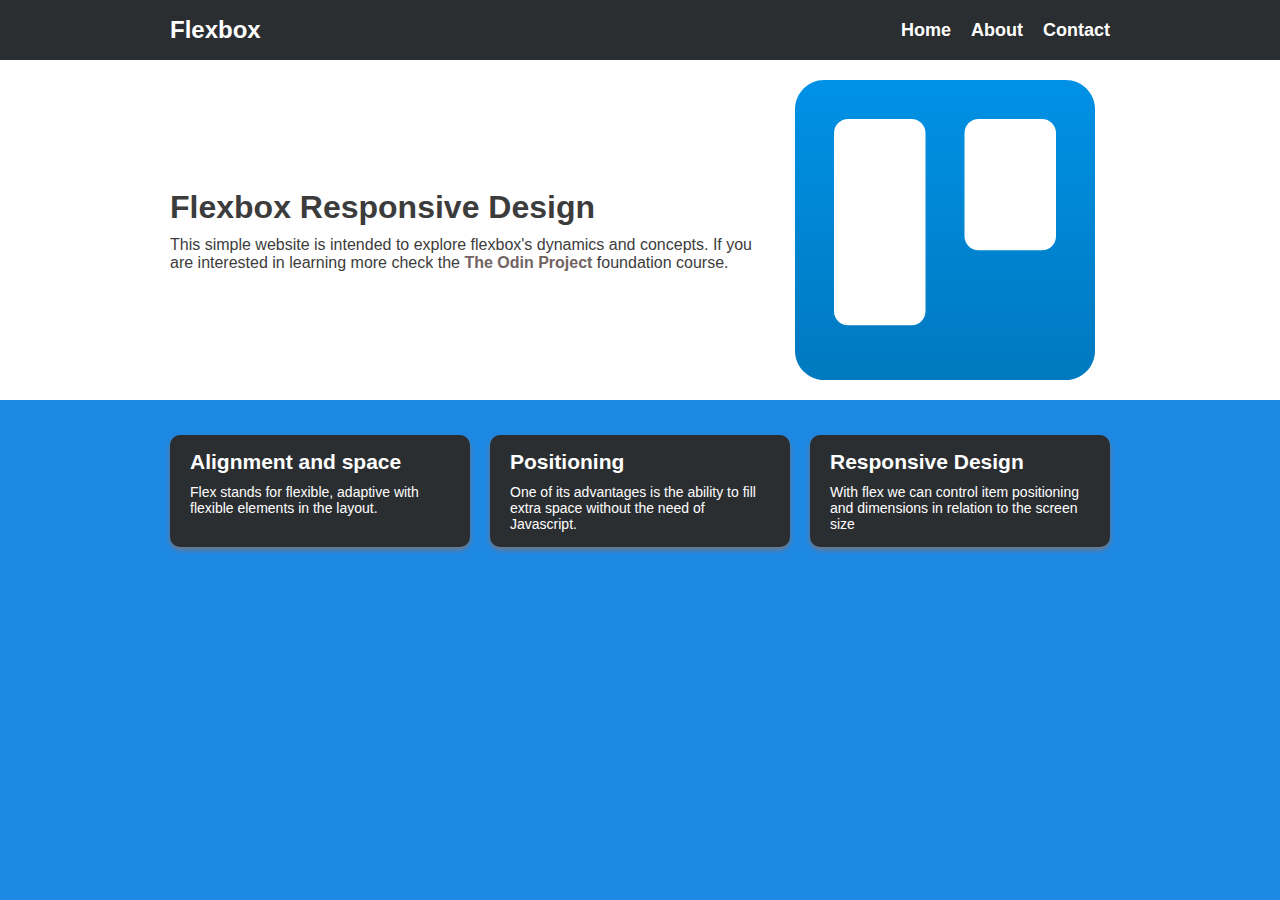
<file: flex-loyout/index.html>
<!DOCTYPE html>
<html lang="en">
    <head>
        <meta charset="UTF-8">
        <meta http-equiv="X-UA-Compatible"
        content="IE-edge">
        <meta name="viewport"
        content="width=device-width, initial-scale=1.0">
        <link rel="stylesheet" href="styles.css">
        <title>CSS Flexbox</title>
    </head>
    <body>
        <nav class="navbar">
            <div class="container">
                <div class="logo">Flexbox</div>
                <ul>
                    <li><a href="#">Home</a></li>
                    <li><a href="#">About</a></li>
                    <li><a href="#">Contact</a></li>
                </ul>
            </div>
        </nav>
        <main class="hero">
            <div class="container">
                <div>
                    <h1>Flexbox Responsive Design</h1>
                    <p>This simple website is intended to explore 
                        flexbox's dynamics and concepts. If you are interested in learning more check the  
                        <a href="https://www.theodinproject.com/">The Odin Project </a> foundation course.
                    </p>
                </div>
                <img src="icon.svg" alt="Geometric icon shape">
            </div>
        </main>
        <section class="section">
            <div class="container">
                <div class="box first-box">
                    <h2>Alignment and space</h2>
                    <p>Flex stands for flexible, adaptive with flexible elements in the layout. </p>
                </div>
                <div class="box second-box">
                    <h2>Positioning</h2>
                    <p>One of its advantages is the ability to fill extra space without the need of Javascript.</p>
                </div>
                <div class="box third-box">
                    <h2>Responsive Design</h2>
                    <p>With flex we can control item positioning and dimensions in relation to the screen size</p>
                </div>
            </div>
        </section>
    </body>
</html>
</file>
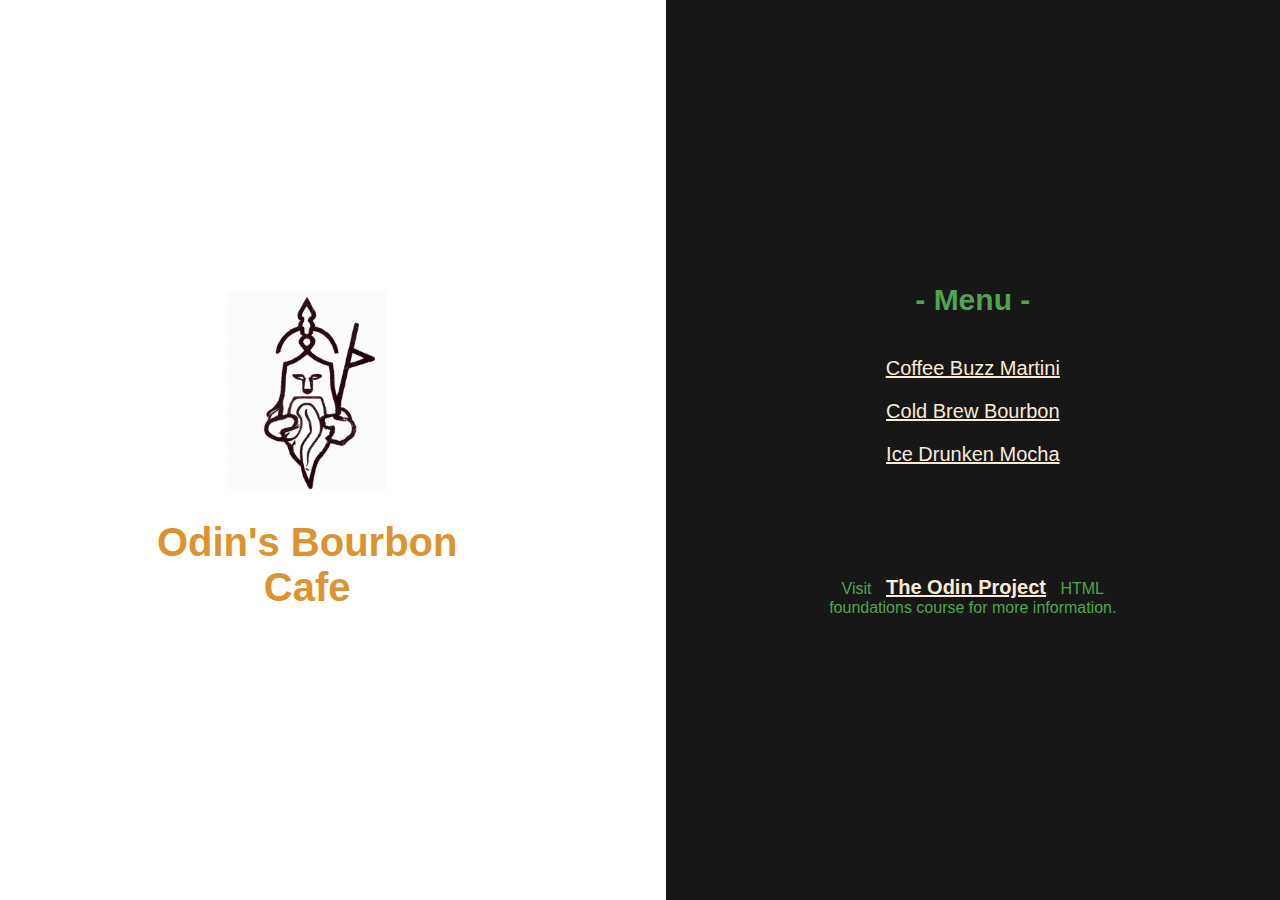
<file: odin-cafe/index.html>
<!DOCTYPE html>
<html lang="en">
<head>
    <meta charset="utf-8">
    <title>Bourbon Café</title>
    <link rel="stylesheet" href="styles.css">
</head>
<body>
    <div class="split left">

            <figure class="h_center">
                <img class="main" src="logo.png" alt="Odin enjoying a fresh cup coffee & rum">
                <figcaption><h1>Odin's Bourbon Cafe</h1></figcaption>                  
            </figure>
    </div>
    
    <div class="split right">
        <section class="h_center">
            <h2>- Menu -</h2>
                <ul>
                    <li><a href="recipes/coffee_buzz_martini.html">Coffee Buzz Martini</a></li>
                    <li><a href="recipes/could_brew_bourbon.html">Cold Brew Bourbon</a></li>
                    <li><a href="recipes/ice_drunken_mocha.html">Ice Drunken Mocha</a></li>
                </ul>

            <p>Visit <a href="https://www.theodinproject.com/paths/foundations/courses/foundations">
                <strong>The Odin Project</strong></a> HTML foundations course for more information.</p>
        </section>
    </div>
</body>
</html>
</file>
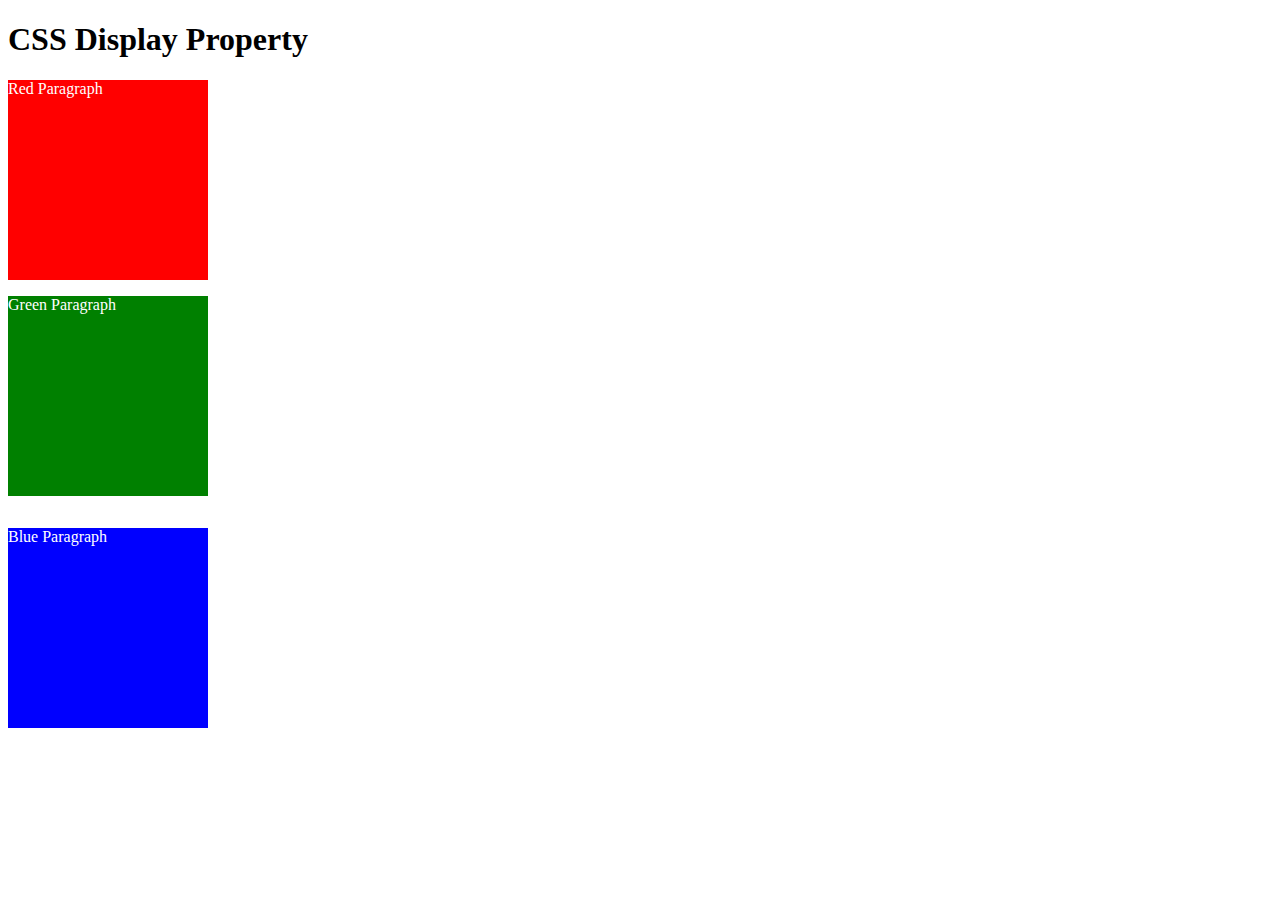
<file: css_foundations/css-display/index.html>
<!DOCTYPE html>
<html>

<!-- 
  TODO
1. By changing only the display property of the CSS make all 3 squares line up horizontally like in goal1 image.
2. Change only the display property to make all 3 squares line up vertically like in goal2 image. 
-->

<head>
  <title>CSS Display Property Example</title>
  <style>
    p {
      color: white;
    }

    .red {
      display: block;
      width: 200px;
      height: 200px;
      background-color: red;
    }

    .green {
      display: block;
      width: 200px;
      height: 200px;
      background-color: green;
    }

    .blue {
      display: inline-block;
      width: 200px;
      height: 200px;
      background-color: blue;
    }
  </style>
</head>


<body>
  <h1>CSS Display Property</h1>
  <p class="red">Red Paragraph </p>
  <p class="green">Green Paragraph</p>
  <p class="blue">Blue Paragraph</p>
</body>

</html>
</file>
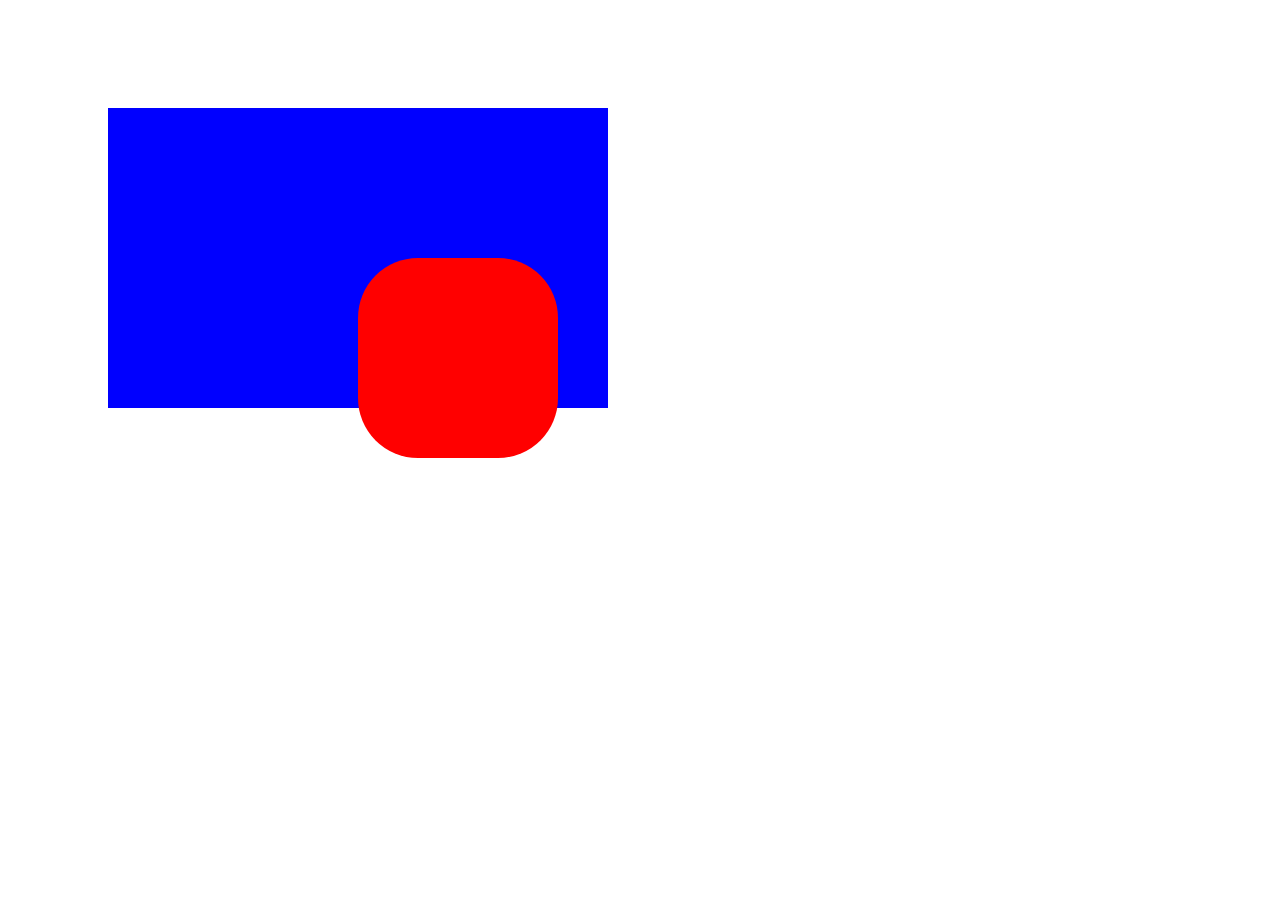
<file: css_foundations/css-positioning/index.html>
<!DOCTYPE html>
<html>

<head>
  <title>CSS Positioning Exercise</title>
  <style>
    /* Write your code here */
    .blue-box{
      background-color: blue;
      width: 500px;
      height: 300px;
      position: relative;
      left: 100px;
      top: 100px;
    }
    .red-circle {
      background-color: red;
      width: 200px;
      height: 200px;
      border-radius: 30%;
      position: absolute;
      left: 250px;
      top: 150px;
    }
  </style>
</head>

<body>
  <div class="blue-box">
    <div class="red-circle">
    </div>
  </div>

</body>

</html>
</file>
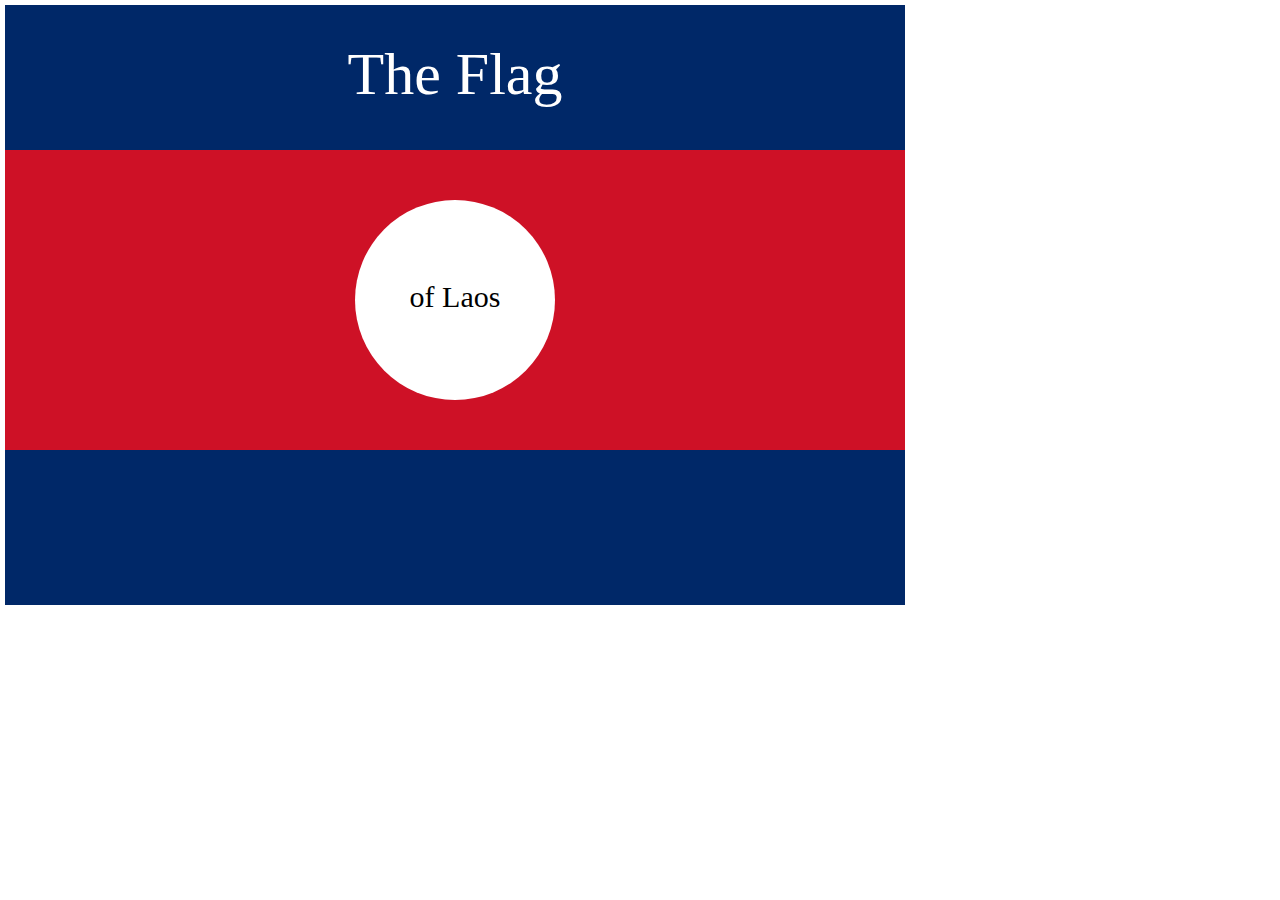
<file: css_foundations/flag-project/index.html>
<!DOCTYPE html>
<html lang="en">

<head>
  <meta charset="UTF-8">
  <title>CSS Flag Project</title>
  <link rel="stylesheet" href="style.css">
</head>

<!-- 
  IMPORTANT! Do not change any HTML
Hint 1: The flag is 900px by 600px and the circle is 200px by 200px.
Hint 2: You can use CSS inspection to get the colors from
https://appbrewery.github.io/flag-of-laos/
-->

<body>
  <div class="flag">
    <p>The Flag</p>
    <div>
      <div>
        <p>of Laos</p>
      </div>
    </div>
  </div>
</body>

</html>
</file>
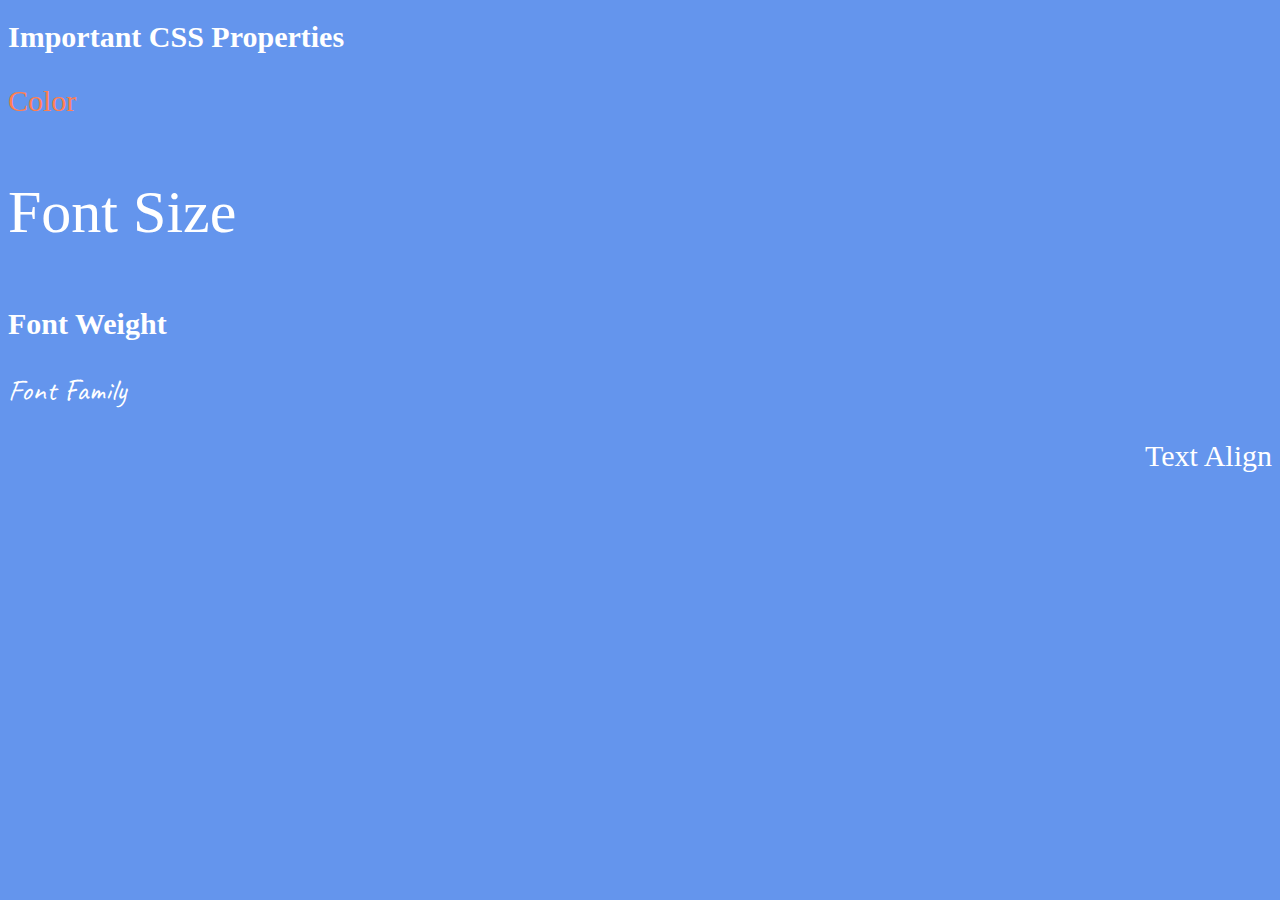
<file: css_foundations/font-properties/index.html>
<!DOCTYPE html>
<html lang="en">

<head>
  <meta charset="UTF-8">
  <title>CSS Properties</title>
  <style>
    body {
      background-color: cornflowerblue;
      color: white;
      font-size: 18px;
    }

    /* Don't change the CSS above, add Your CSS below */
    p.coral {
      color: coral;
    }

    p.larger-font {
      font-size: 2rem;
    }
    p.weight {
      font-weight: 900;
    }
    .google-font {
      font-family:Caveat;
    }
    .left {
      text-align: right;
    }
    *{
      font-size: 30px;
    }
  



    
  </style>
  <link rel="preconnect" href="https://fonts.googleapis.com">
  <link rel="preconnect" href="https://fonts.gstatic.com" crossorigin>
  <link href="https://fonts.googleapis.com/css2?family=Caveat&display=swap" rel="stylesheet">
</head>

<body>
  <h1>Important CSS Properties</h1>
  <p class="coral">Color</p>
  <p class="larger-font">Font Size</p>
  <p class="weight">Font Weight</p>
  <p class="google-font">Font Family</p>
  <p class="left">Text Align</p>

  <!-- TODOs
  1. Change the color of <p>Color</p> to "coral" color.
  2. Change the font size of <p>Font Size</p> to 2X the size of the root font size.
  3. Change the font weight of <p>Font Weight</p> to 900.
  4. Change the font family of <p>Font Family</p> to the Google font Caveat with regular (400) font weight.
  Link: https://fonts.google.com/specimen/Caveat
  5. Change the <p>Text Align</p> to right align.
  6. Change the the root (html element) font size to 30px -->
</body>

</html>
</file>
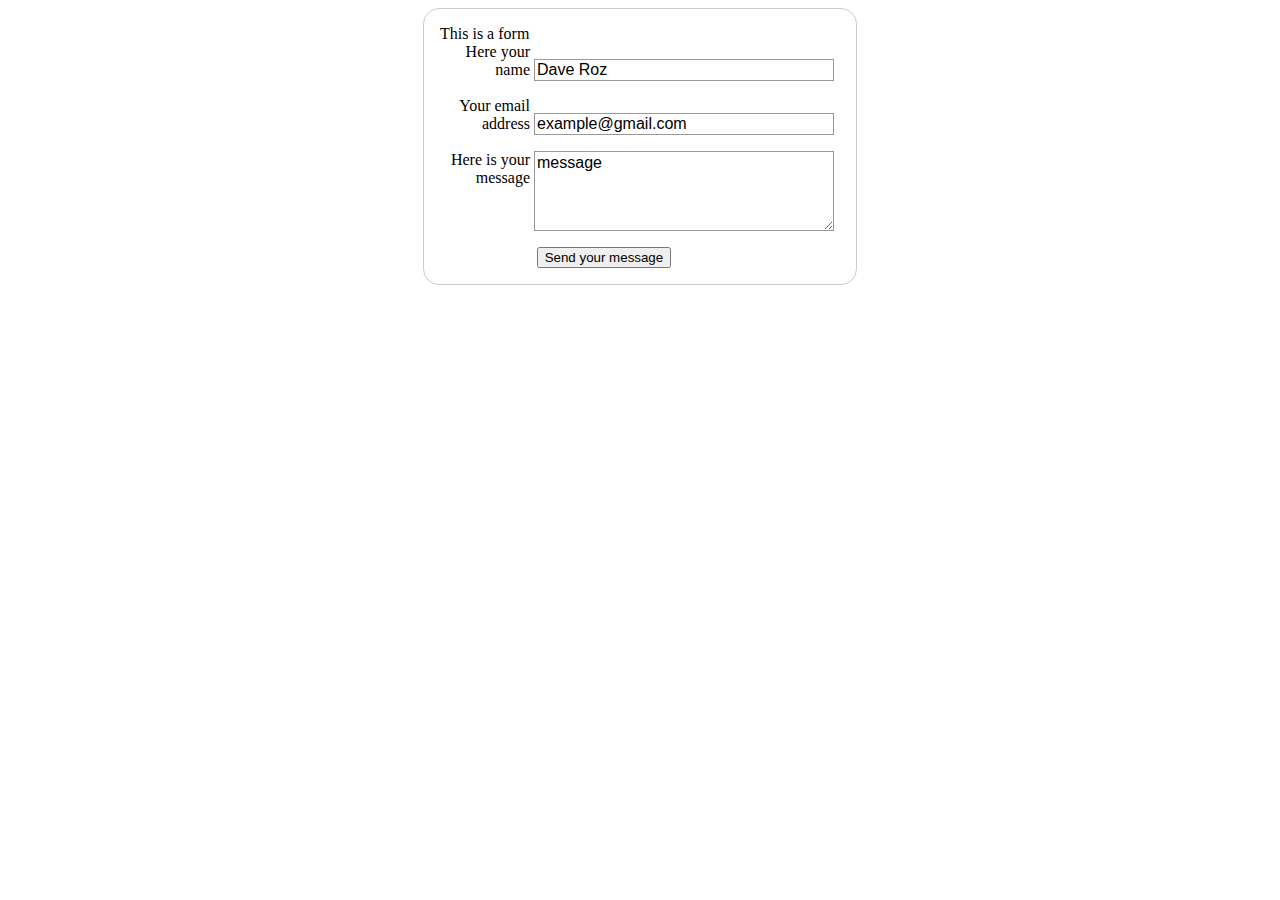
<file: forms/forms/index.html>
<!DOCTYPE html>
<html lang="en-US">
  <head>
    <meta charset="utf-8">
    <meta name="viewport" content="width=device-width">
    <link rel="stylesheet" href="styles.css">
    <title>My test page</title>
  </head>
  <body>
    <form action="/my-handling-form-page" method="post">This is a form
        <ul>
            <li>
                <label for="name">Here your name</label>
                <input type="text" id="name" name="user_name" value="Dave Roz">
            </li>
            <li>
                <label for="email">Your email address</label>
                <input type="email" name="user_email" id="email" value="example@gmail.com">
            </li>
            <li>
                <label for="message">Here is your message</label>
                <textarea name="user_message" id="message">message</textarea>
            </li>
            <li class="button">
                <button type="reset">Send your message</button>
            </li>
        </ul>
    </form> 
  </body>
</html>
</file>
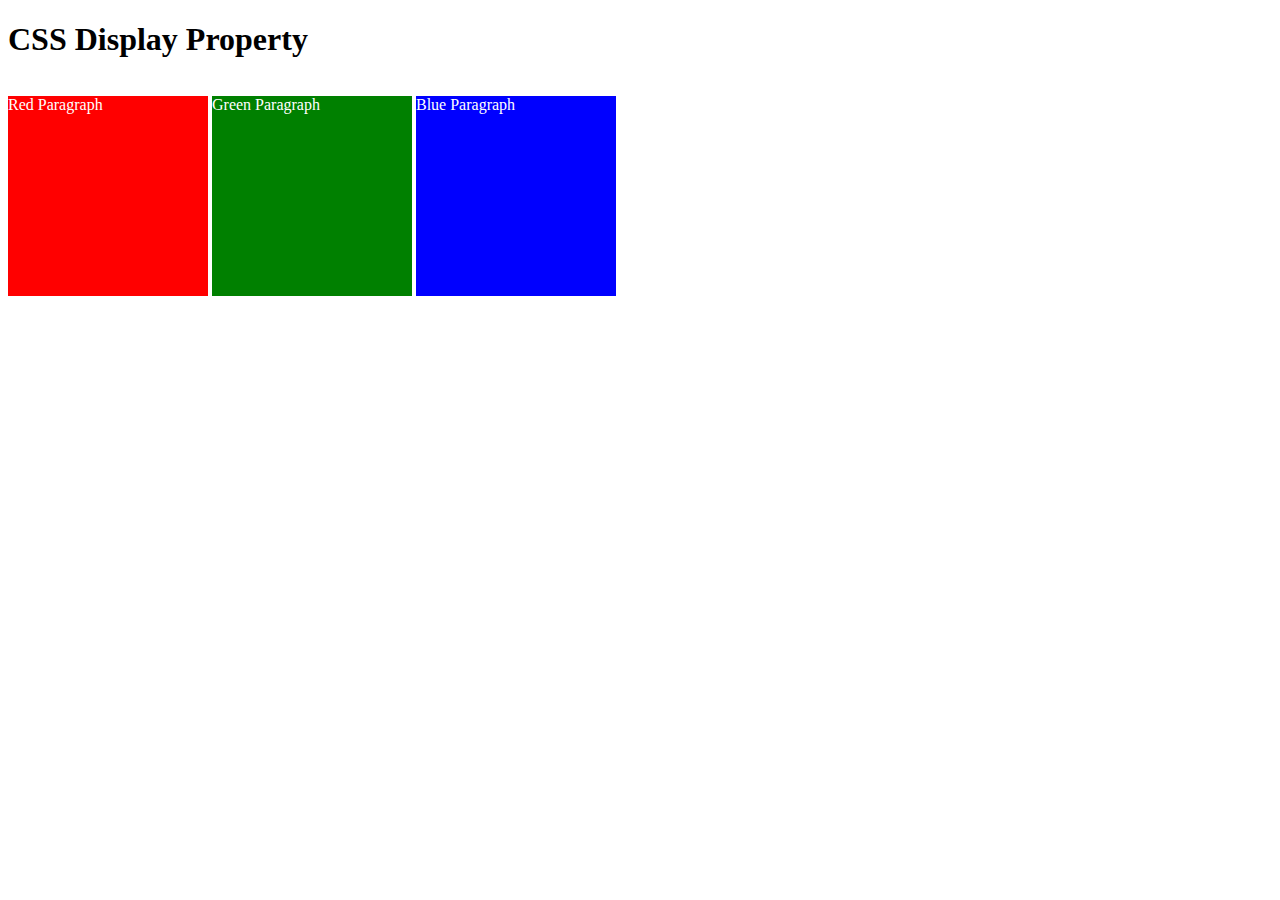
<file: css_foundations/css-display/solution1.html>
<!DOCTYPE html>
<html>

<head>
  <title>CSS Display Property Example</title>
  <style>
    p {
      color: white;
    }

    .red {
      display: inline-block;
      width: 200px;
      height: 200px;
      background-color: red;
    }

    .green {
      display: inline-block;
      width: 200px;
      height: 200px;
      background-color: green;
    }

    .blue {
      display: inline-block;
      width: 200px;
      height: 200px;
      background-color: blue;
    }
  </style>
</head>

<body>
  <h1>CSS Display Property</h1>
  <p class="red">Red Paragraph </p>
  <p class="green">Green Paragraph</p>
  <p class="blue">Blue Paragraph</p>


</body>

</html>
</file>
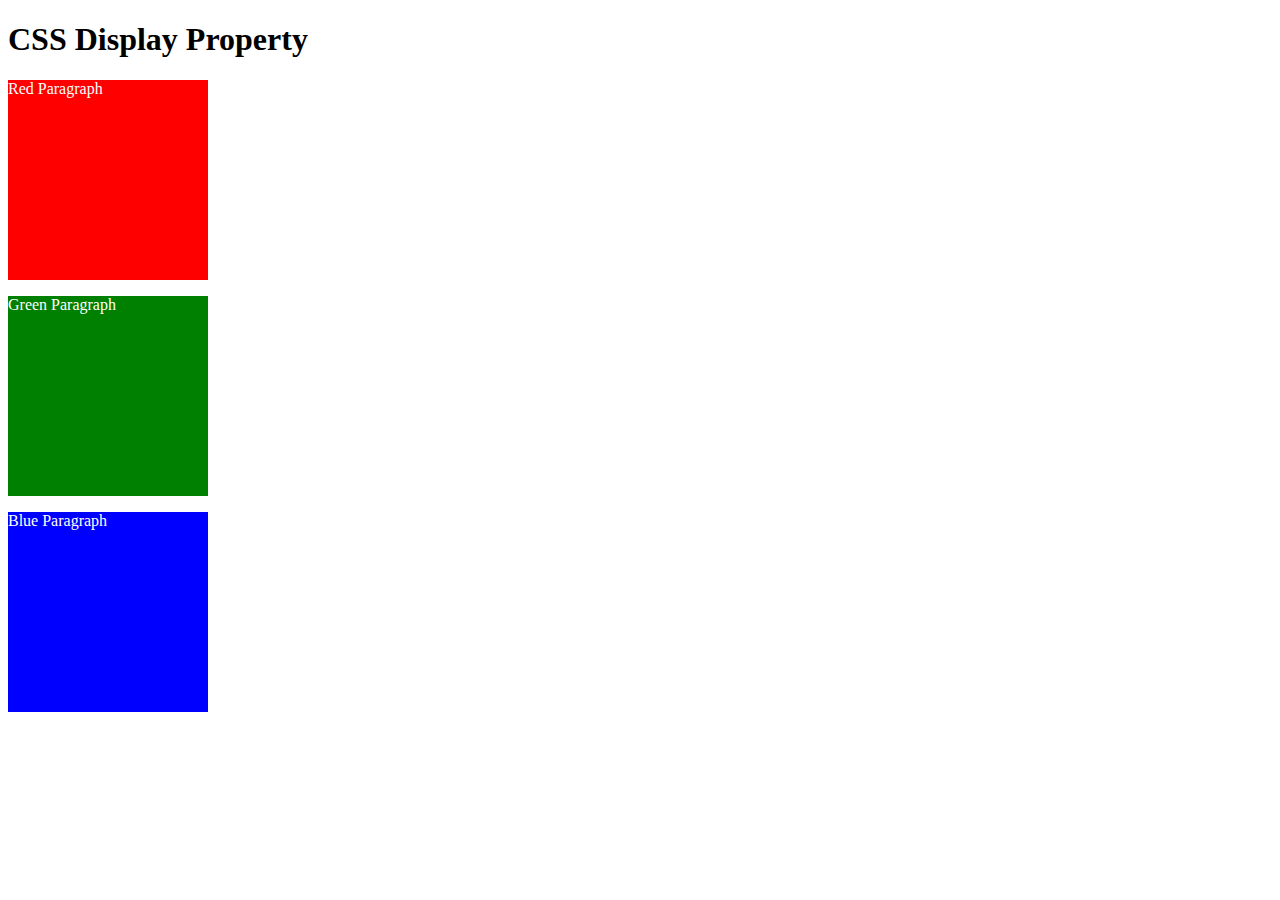
<file: css_foundations/css-display/solution2.html>
<!DOCTYPE html>
<html>

<head>
  <title>CSS Display Property Example</title>
  <style>
    p {
      color: white;
    }

    .red {
      display: block;
      width: 200px;
      height: 200px;
      background-color: red;
    }

    .green {
      display: block;
      width: 200px;
      height: 200px;
      background-color: green;
    }

    .blue {
      display: block;
      width: 200px;
      height: 200px;
      background-color: blue;
    }
  </style>
</head>

<body>
  <h1>CSS Display Property</h1>
  <p class="red">Red Paragraph </p>
  <p class="green">Green Paragraph</p>
  <p class="blue">Blue Paragraph</p>


</body>

</html>
</file>
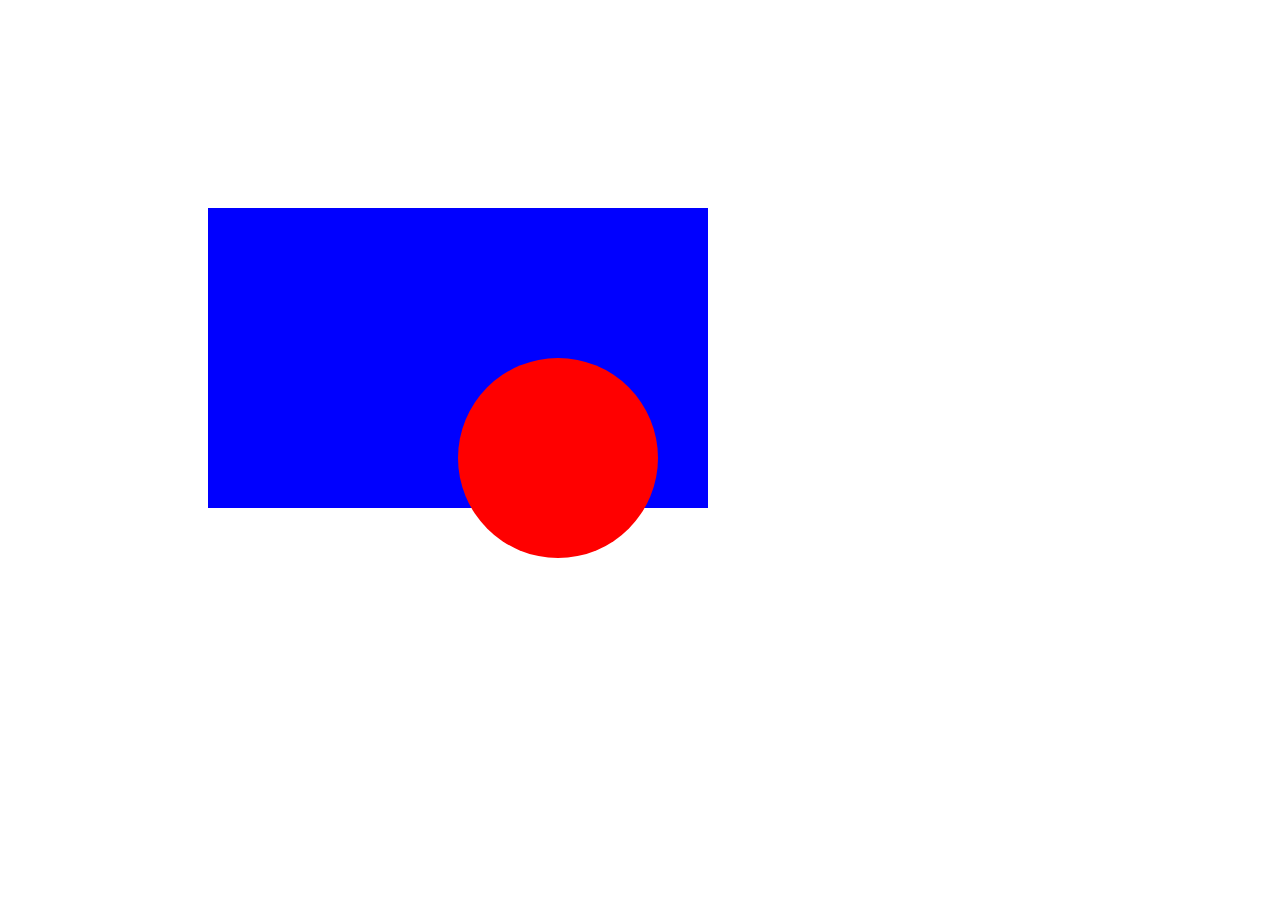
<file: css_foundations/css-positioning/solution.html>
<!DOCTYPE html>
<html>

<head>
  <title>CSS Positioning Exercise</title>
  <style>
    .red-circle {
      width: 200px;
      height: 200px;
      background-color: red;
      border-radius: 50%;
      position: absolute;
      top: 150px;
      left: 250px;
    }
    
    .blue-box {
      background-color: blue;
      width: 500px;
      height: 300px;
      position: relative;
      top: 200px;
      left: 200px;
    }

  </style>
</head>

<body>
  <div class="blue-box">
    <div class="red-circle"></div>
  </div>
</body>

</html>
</file>
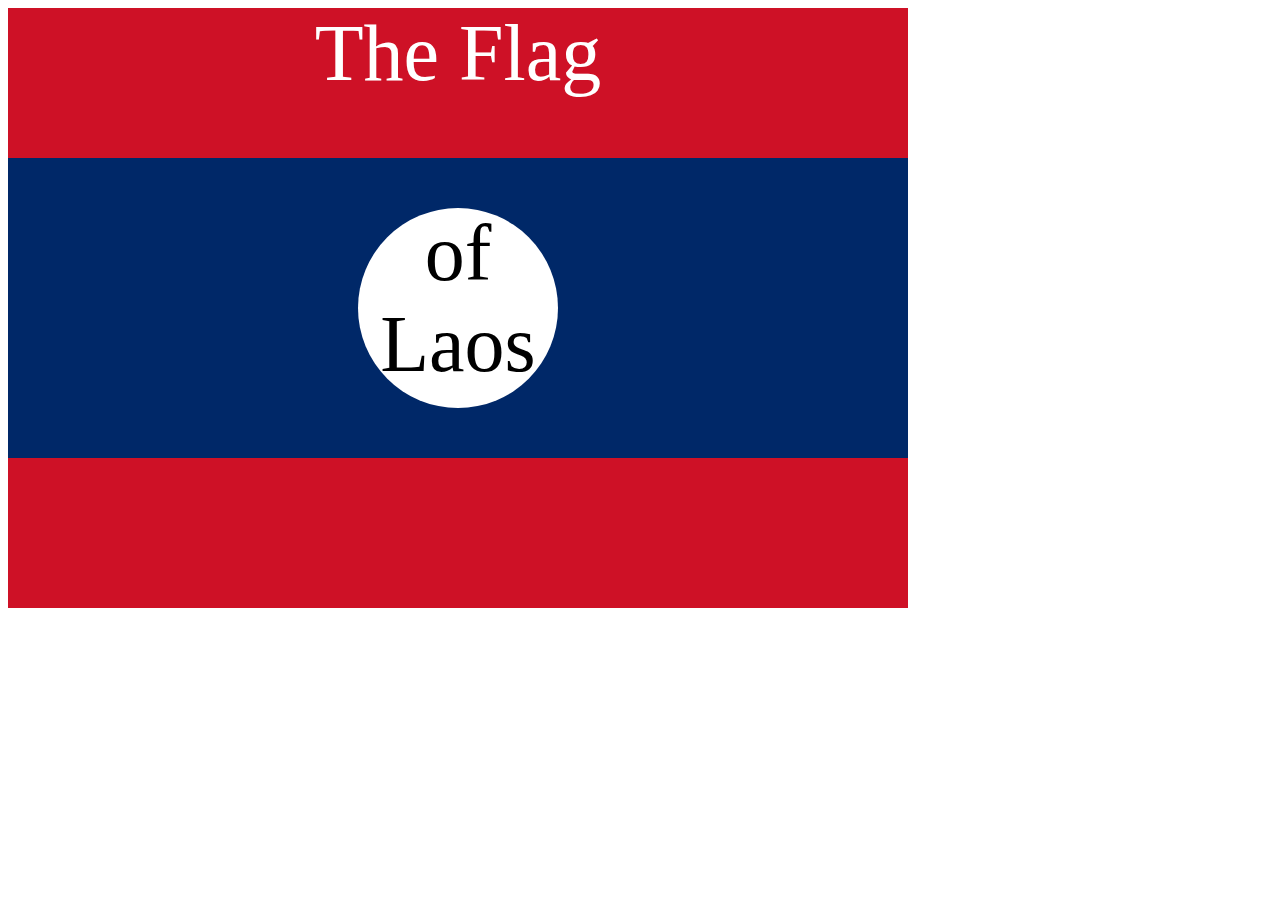
<file: css_foundations/flag-project/solution.html>
<!DOCTYPE html>
<html lang="en">

<head>
  <meta charset="UTF-8">
  <title>CSS Flag Project</title>
  <style>
    .flag {
      width: 900px;
      height: 600px;
      position: relative;
      background-color: #CE1126;

    }

    .flag > div {
      background-color: #002868;
      height: 300px;
      width: 100%;
      position: absolute;
      top: 150px;
    }

    .flag > div > div {
      background-color: white;
      position: absolute;

      height: 200px;
      width: 200px;
      border-radius: 50%;
      top: 50px;
      left: 350px;
    }

    p {
      font-size: 5rem;
      color: white;
      text-align: center;
      padding: 0;
      margin: 0;
    }

    .flag>div div p {
      color: black;
    }
  </style>
</head>

<body>
  <div class="flag">
    <p>The Flag</p>
    <div>
      <div>
        <p>of Laos</p>
      </div>
    </div>
  </div>
</body>

</html>
</file>
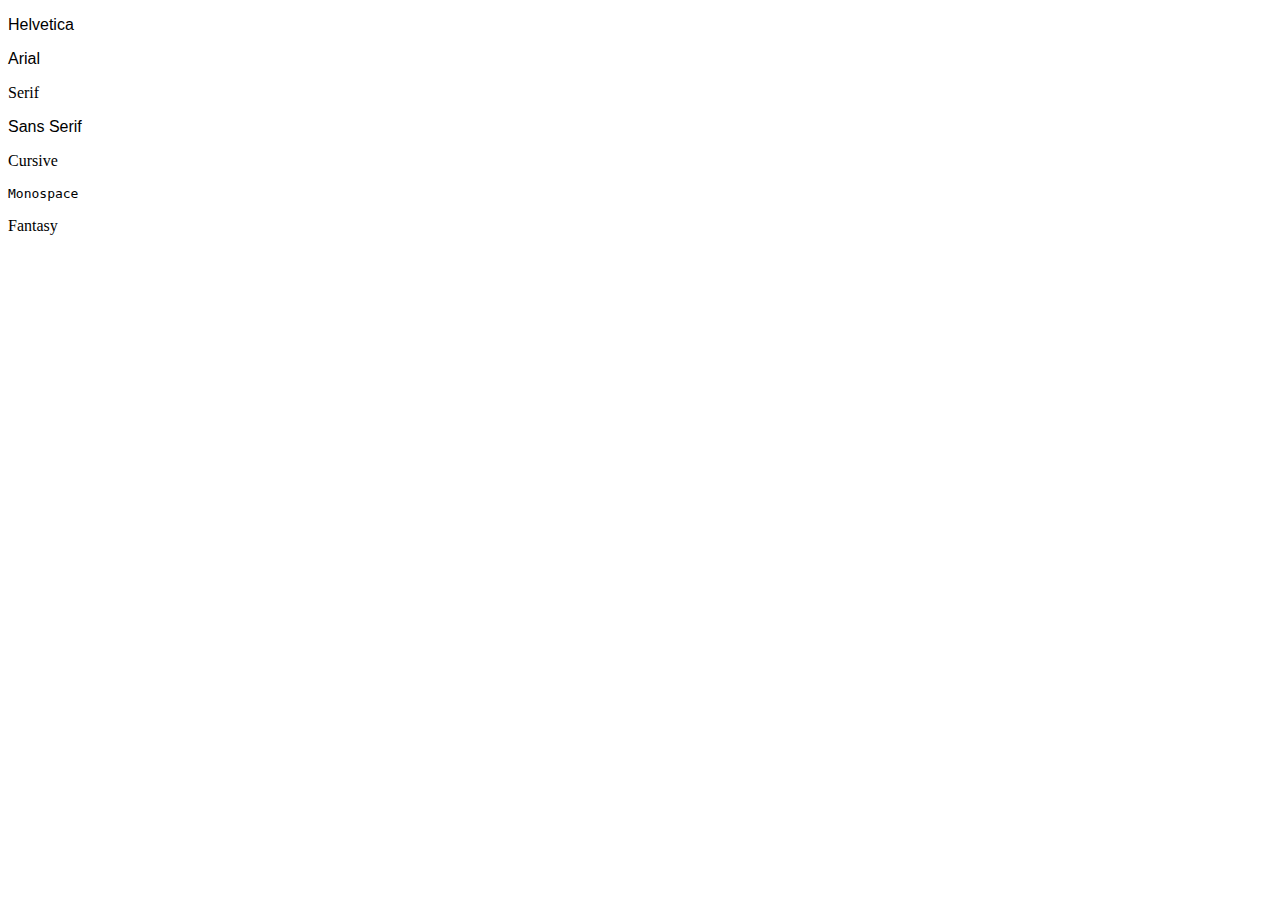
<file: css_foundations/font-properties/font-family.html>
<!DOCTYPE html>
<html lang="en">

<head>
  <meta charset="UTF-8">
  <title>Font Family</title>
  <style>
    #helvetica {
      font-family: Helvetica, sans-serif;
    }

    #arial {
      font-family: Arial, sans-serif;
    }

    #serif {
      font-family: serif;
    }

    #sans-serif {
      font-family: sans-serif;
    }

    #cursive {
      font-family: cursive;
    }

    #monospace {
      font-family: monospace;
    }

    #fantasy {
      font-family: fantasy;
    }
  </style>
</head>

<body>
  <p id="helvetica">Helvetica</p>
  <p id="arial">Arial</p>
  <p id="serif">Serif</p>
  <p id="sans-serif">Sans Serif</p>
  <p id="cursive">Cursive</p>
  <p id="monospace">Monospace</p>
  <p id="fantasy">Fantasy</p>

</body>

</html>
</file>
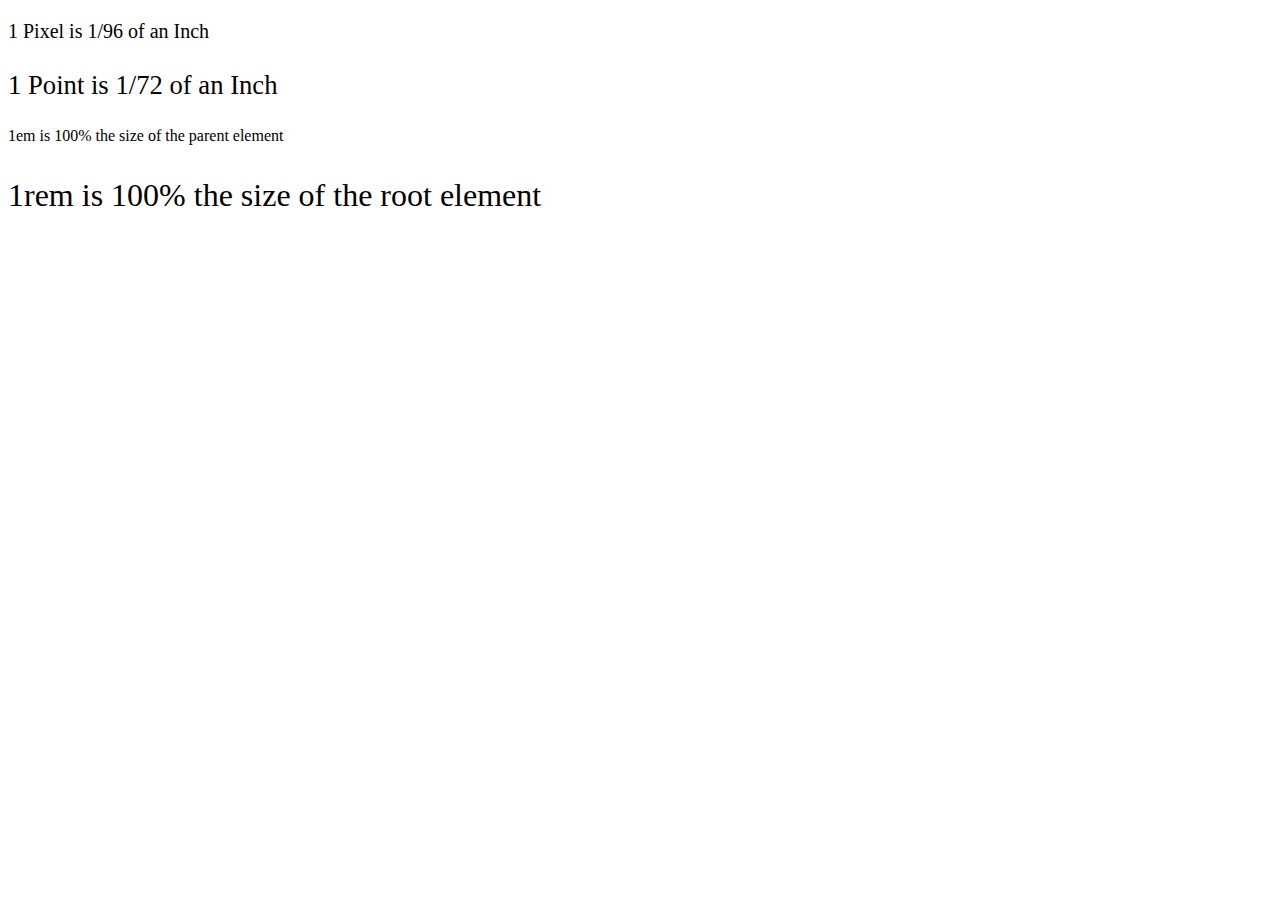
<file: css_foundations/font-properties/font-size.html>
<!DOCTYPE html>

<head>
  <meta charset="UTF-8">
  <title>Font-Size</title>
  <style>
    #pixel {
      font-size: 20px;
    }

    #point {
      font-size: 20pt;
    }

    #em {
      font-size: 1em;
    }

    #rem {
      font-size: 1rem;
    }

    footer {
      font-size: 12pt;
    }

    html {
      font-size: xx-large;
    }
  </style>
</head>
<html lang="en">

<body>
  <p id="pixel">1 Pixel is 1/96 of an Inch</p>
  <p id="point">1 Point is 1/72 of an Inch</p>
  <footer>
    <p id="em">1em is 100% the size of the parent element</p>
    <p id="rem">1rem is 100% the size of the root element</p>
  </footer>
</body>

</html>
</file>
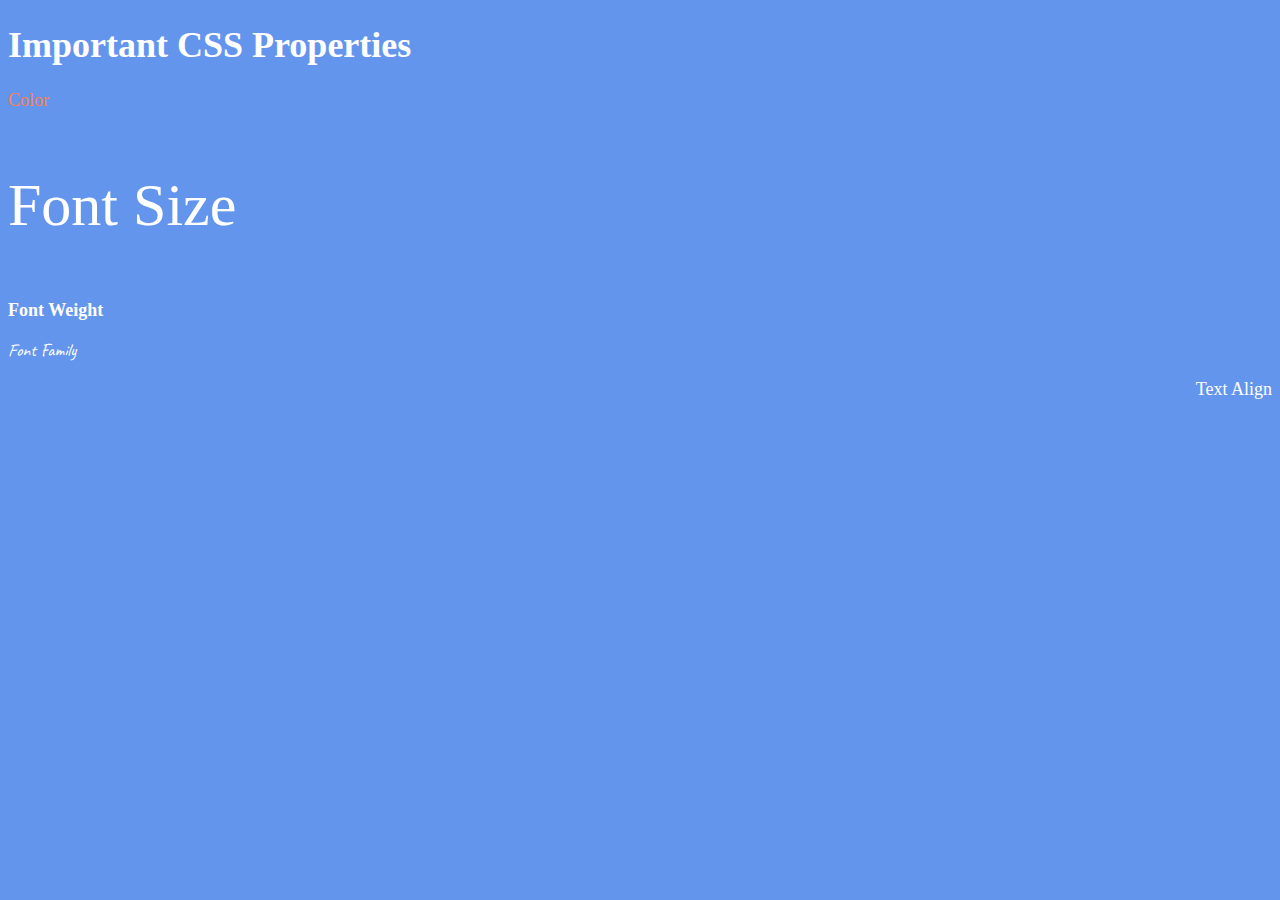
<file: css_foundations/font-properties/solution.html>
<!DOCTYPE html>
<html lang="en">

<head>
  <meta charset="UTF-8">
  <title>CSS Properties</title>
  <style>
    /* 6. Change the the root (html element) font size to 30px --> */
    html {
      font-size: 30px;
    }

    body {
      background-color: cornflowerblue;
      color: white;
      font-size: 18px;
    }

    /* 1. Change the color of <p>Color</p> to "coral" color. */
    #color {
      color: coral;
    }

    /* 2. Change the font size of <p>Font Size</p> to to 2X the size of the root (html) element. */
    #size {
      font-size: 2rem;
    }

    /* 3. Change the font weight of <p>Font Weight</p> to 900. */
    #weight {
      font-weight: 900;
    }

    /* 4. Change the font family of <p>Font Family</p> to the Google font Caveat with regular (400) font weight.
      Link: https://fonts.google.com/specimen/Caveat */
    #family {
      font-family: 'Caveat', cursive;
    }

    /* 5. Change the <p>Text Align</p> to right align. */
    #align {
      text-align: right;
    }
  </style>
  <link rel="preconnect" href="https://fonts.googleapis.com">
  <link rel="preconnect" href="https://fonts.gstatic.com" crossorigin>
  <link href="https://fonts.googleapis.com/css2?family=Caveat&display=swap" rel="stylesheet">
</head>

<body>
  <h1>Important CSS Properties</h1>
  <p id="color">Color</p>
  <p id="size">Font Size</p>
  <p id="weight">Font Weight</p>
  <p id="family">Font Family</p>
  <p id="align">Text Align</p>
</body>

</html>
</file>
<file: flex-loyout/styles.css>
/* Global Styles */
* {
    box-sizing: border-box;
    margin: 0;
    padding: 0;
}

/* Body Styles */
body {
    font-family: Verdana, Tahoma, sans-serif;
    font-size: 14px;
    color: rgb(67, 65, 75);
    background-color: #1e88e5;
}

ul {
    list-style: none;
}

img {
    min-width: 300px;
    max-width: 30%;
    max-height: auto;
    margin: 15px;
}

h1, h2 {
    margin-bottom: 10px;
}

.container {
    max-width: 1000px;
    margin: 0 auto;
    padding-left: 30px;
    padding-right: 30px;
}

.navbar {
    background-color:#2b2e31;
    color: white;
    height: 60px;
}

.logo {
    font-size: x-large;
    font-weight: 800;
}

.navbar .container {
    display: flex;
    justify-content: space-between;
    align-items: center;
    height: 100%;
}

/* Navbar Link Styles */
.navbar a {
    color: white;
    font-size: 18px;
    text-decoration: none;
    font-weight: bold;
}

.navbar a:hover {
    color: #45639a; 
}

.container ul {
    display: flex;
    gap: 20px;
}

.hero {
    background-color: white;
    color: rgb(61, 60, 60);
}

.hero{
    display: flex;
    justify-content: center;
}

/* Hero Inner Container Styles */
.hero .container{
    display: flex;
    gap: 15px;
    justify-content: space-between;
    align-items: center;
    margin: 5px;
}

.hero h1 {
    font-size: 2rem;
    font-weight: bold;
    line-height: 1.2;
}

.hero p {
    font-size: 16px;
    font-weight: 200;
}

.hero a {
    text-decoration: none;
    color: rgb(114, 99, 99);
    font-weight: 800;
}

.hero a:hover {
    color: #3a5482; 
}

/* Section Container Styles */
.section .container {
    display: flex;
    gap: 20px;
    justify-content: space-between;
    color: white;
    margin-top: 20px;
}

.box {
    flex: 1;
    background-color: #2b2e31;
    border-radius: 10px;
    padding: 15px 20px;
    margin-top: 15px;
    box-shadow: 0 3px 5px rgb(117, 117, 126);
}

/* Media Query Styles for Small Screens */
@media (max-width: 768px) {
    .hero .container {
        flex-direction: column;
        margin: 5px;
        padding: 10px;
        text-align: center;
    }
    .section .container {
        flex-direction: column;
    }
}
</file>
<file: odin-cafe/styles.css>
* {
    padding: 0px;
    border: 0px;
    margin: 0px;

}

.split {
    height: 100%;
    width: 48%;
    position: fixed;
    overflow-x: hidden;
}

.split.left {
    left: 0px;
    background-color: rgb(255, 255, 255);
    font-family:'Trebuchet MS', sans-serif

}

.split.right {
    right: 0px;
    background-color: rgb(24, 23, 23);
    font-family:'Trebuchet MS', sans-serif
}

.h_center {
    position: absolute;
    top: 50%;
    left: 50%;
    transform: translate(-50%, -50%);

}

h1 {
    margin-top: 30px;
    color: rgb(220, 148, 48);
    font-size: 40px;
    font-weight: 600;
    text-align: center;
}

img {
    height: 200px;
    width: auto;
    display: block;
    margin-left: auto;
    margin-right: auto;
 
}

h2 {
    padding-bottom: 30px;
    color: rgb(81, 163, 81);
    font-size: 30px;
    font-weight: 600;
    text-align: center;
}

ul {
    list-style-type: none;
    text-align: center;
    margin-bottom: 100px;

}

li, a {
    padding: 10px;
    color: antiquewhite;
    font-size: 20px;

}

p {
    text-align: center;
    color: rgb(81, 163, 81);
    font-size: 16px;
}
</file>
<file: css_foundations/flag-project/style.css>
*{
    margin: 0px;
    padding: 0px;
}

.flag{
    background-color: #002868;
    width: 900px;
    height: 600px;
    margin: 5px;
    text-align: center;
    font-size: 60px;
    color: white;
}

.flag > div{
    height: 300px;
    width: 900px;
    background-color:#ce1126;
    position: absolute;
    top:150px;
}

.flag > p {
    padding: 35px;
}

div > div > div{
    width: 200px;
    height: 200px;
    background-color: white;
    border-radius: 50%;
    font-size: 30px;
    color: black;
    position: relative;
    top:50px;
    left: 350px;
}

div > div > p{
    position: relative;
    height: 40px;
    top: 80px;
}
</file>
<file: forms/forms/styles.css>
form {
    /* Center the form on the page */
    margin: 0 auto;
    width: 400px;
    padding: 1em;
    border: 1px solid #ccc;
    border-radius: 1em;
  }
  
  ul {
    list-style: none;
    padding: 0;
    margin: 0;
  }
  
  form li + li {
    margin-top: 1em;
  }
  
  label {
    display: inline-block;
    width: 90px;
    text-align: right;
  }
  
  input,
  textarea {
    font: 1em sans-serif;
    width: 300px;
    box-sizing: border-box;
    border: 1px solid #999;
  }
  
  input:focus,
  textarea:focus {
    border-color: #d11b1b;
  }
  
  textarea {
    vertical-align: top;
  
    height: 5em;
  }
  
  .button {
    padding-left: 90px;
  }
  
  button {
    margin-left: 0.5em;
  }
</file>
